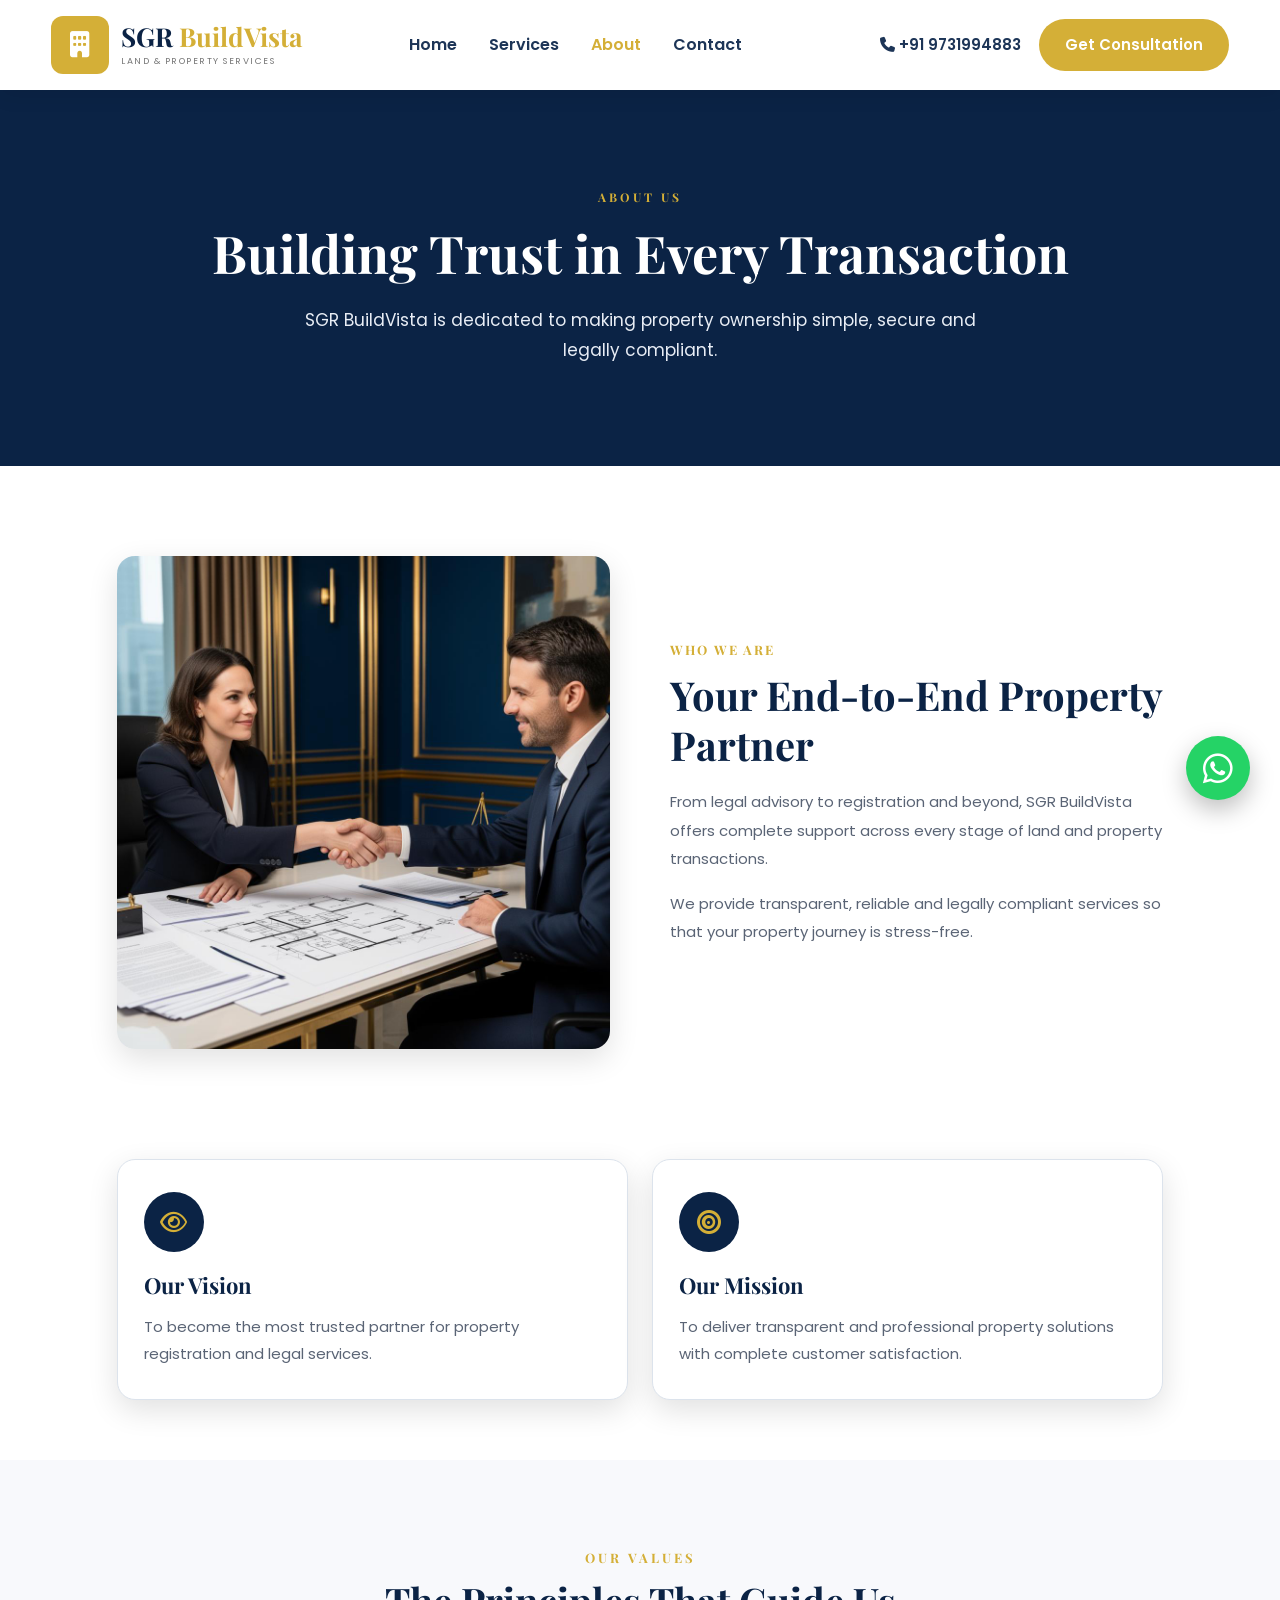
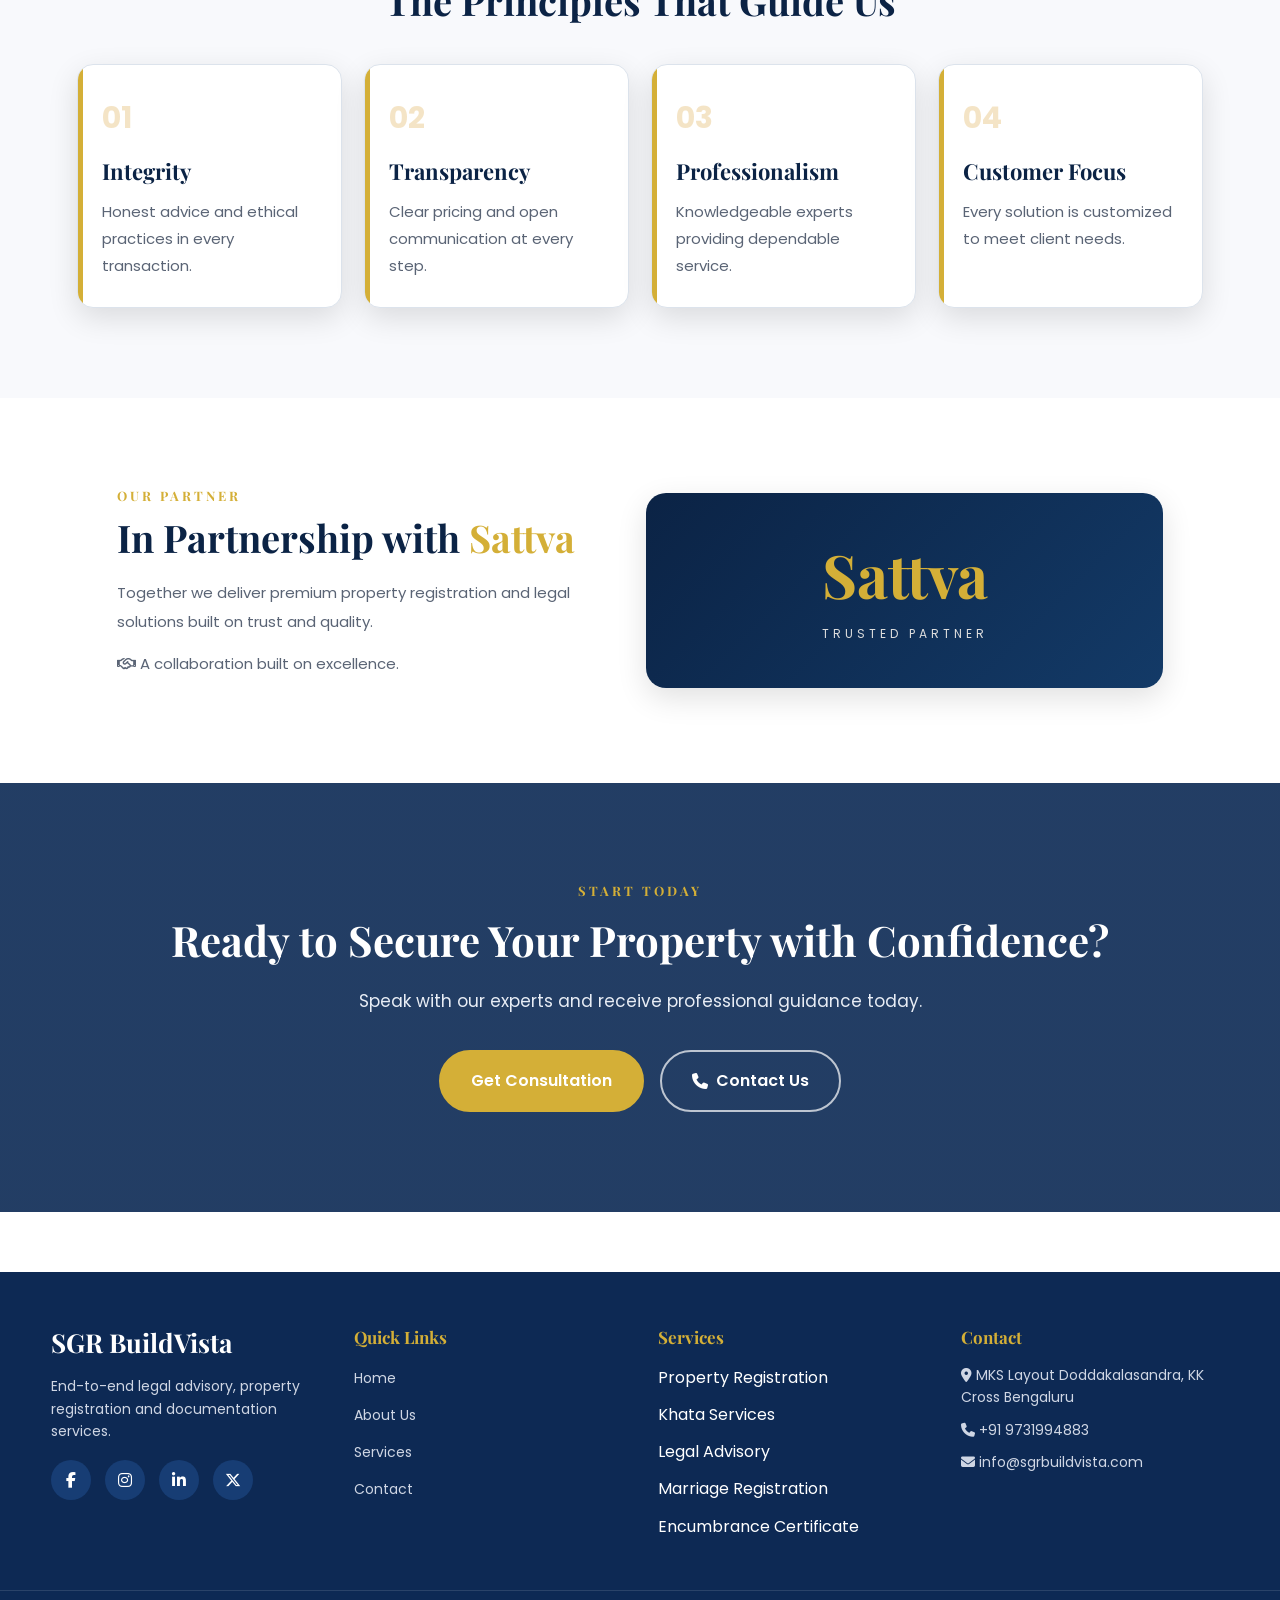
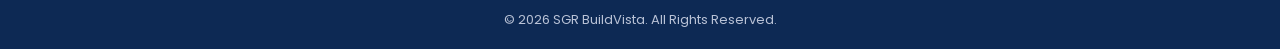
<file: about.html>
<!DOCTYPE html>
<html lang="en">
<head>

<meta charset="UTF-8">
<meta name="viewport" content="width=device-width, initial-scale=1.0">

<title>About | SGR BuildVista</title>

<link rel="stylesheet" href="common.css">
<link rel="stylesheet" href="about-page.css">

<link rel="preconnect" href="https://fonts.googleapis.com">
<link rel="preconnect" href="https://fonts.gstatic.com" crossorigin>

<link rel="stylesheet" href="https://cdnjs.cloudflare.com/ajax/libs/font-awesome/6.5.2/css/all.min.css">

</head>
<body>

<!-- ================= NAVBAR ================= -->
<header>
<nav class="navbar">

    <div class="logo">
        <div class="logo-box"><i class="fa-solid fa-building"></i></div>
        <div>
            <h2>SGR <span>BuildVista</span></h2>
            <p>LAND &amp; PROPERTY SERVICES</p>
        </div>
    </div>

    <ul class="nav-links">
        <li><a href="index.html">Home</a></li>
        <li><a href="index.html#services">Services</a></li>
        <li><a class="active" href="about.html">About</a></li>
        <li><a href="contact.html">Contact</a></li>
        <li class="mobile-phone"><i class="fa-solid fa-phone"></i> +91 9731994883</li>
        <li><a class="mobile-consult" href="contact.html">Get Consultation</a></li>
    </ul>

    <div class="right-nav">
        <p><i class="fa-solid fa-phone"></i> +91 9731994883</p>
        <a href="contact.html" class="consult-btn">Get Consultation</a>
    </div>

    <button class="menu" aria-label="Toggle menu"><i class="fa-solid fa-bars"></i></button>

</nav>
</header>

<!-- ================= HERO ================= -->
<section class="about-hero">
    <h5>ABOUT US</h5>
    <h1>Building Trust in Every Transaction</h1>
    <p>SGR BuildVista is dedicated to making property ownership simple, secure and legally compliant.</p>
</section>

<!-- ================= ABOUT COMPANY ================= -->
<section class="company">

    <div class="company-image">
        <img src="aboutphoto.jpg" alt="About SGR BuildVista">
    </div>

    <div class="company-text">
        <h5>WHO WE ARE</h5>
        <h2>Your End-to-End Property Partner</h2>
        <p>From legal advisory to registration and beyond, SGR BuildVista offers complete support across every stage of land and property transactions.</p>
        <p>We provide transparent, reliable and legally compliant services so that your property journey is stress-free.</p>
    </div>

</section>

<!-- ================= VISION ================= -->
<section class="vision">

    <div class="vision-card">
        <i class="fa-regular fa-eye"></i>
        <h3>Our Vision</h3>
        <p>To become the most trusted partner for property registration and legal services.</p>
    </div>

    <div class="mission-card">
        <i class="fa-solid fa-bullseye"></i>
        <h3>Our Mission</h3>
        <p>To deliver transparent and professional property solutions with complete customer satisfaction.</p>
    </div>

</section>

<!-- ================= VALUES ================= -->
<section class="values">

    <h5>OUR VALUES</h5>
    <h2>The Principles That Guide Us</h2>

    <div class="value-grid">

        <div class="value-card">
            <span>01</span>
            <h3>Integrity</h3>
            <p>Honest advice and ethical practices in every transaction.</p>
        </div>

        <div class="value-card">
            <span>02</span>
            <h3>Transparency</h3>
            <p>Clear pricing and open communication at every step.</p>
        </div>

        <div class="value-card">
            <span>03</span>
            <h3>Professionalism</h3>
            <p>Knowledgeable experts providing dependable service.</p>
        </div>

        <div class="value-card">
            <span>04</span>
            <h3>Customer Focus</h3>
            <p>Every solution is customized to meet client needs.</p>
        </div>

    </div>
</section>

<!-- ================= PARTNER ================= -->
<section class="partner">

    <div class="partner-left">
        <h5>OUR PARTNER</h5>
        <h2>In Partnership with <span>Sattva</span></h2>
        <p>Together we deliver premium property registration and legal solutions built on trust and quality.</p>
        <p><i class="fa-regular fa-handshake"></i> A collaboration built on excellence.</p>
    </div>

    <div class="partner-right">
        <h1>Sattva</h1>
        <p>TRUSTED PARTNER</p>
    </div>

</section>

<!-- ================= CTA ================= -->
<section class="cta">
    <h5>START TODAY</h5>
    <h2>Ready to Secure Your Property with Confidence?</h2>
    <p>Speak with our experts and receive professional guidance today.</p>
    <div class="buttons">
        <a href="contact.html" class="gold-btn">Get Consultation</a>
        <a href="contact.html" class="outline-btn"><i class="fa-solid fa-phone"></i> Contact Us</a>
    </div>
</section>

<!-- ================= FOOTER ================= -->
<footer class="footer">
<div class="footer-container">

    <div class="footer-box">
        <h2>SGR BuildVista</h2>
        <p>End-to-end legal advisory, property registration and documentation services.</p>
        <div class="social">
            <a href="#"><i class="fab fa-facebook-f"></i></a>
            <a href="#"><i class="fab fa-instagram"></i></a>
            <a href="#"><i class="fab fa-linkedin-in"></i></a>
            <a href="#"><i class="fab fa-x-twitter"></i></a>
        </div>
    </div>

    <div class="footer-box">
        <h3>Quick Links</h3>
        <ul>
            <li><a href="index.html">Home</a></li>
            <li><a href="about.html">About Us</a></li>
            <li><a href="index.html#services">Services</a></li>
            <li><a href="contact.html">Contact</a></li>
        </ul>
    </div>

    <div class="footer-box">
        <h3>Services</h3>
        <ul>
            <li>Property Registration</li>
            <li>Khata Services</li>
            <li>Legal Advisory</li>
            <li>Marriage Registration</li>
            <li>Encumbrance Certificate</li>
        </ul>
    </div>

    <div class="footer-box">
        <h3>Contact</h3>
        <p><i class="fa-solid fa-location-dot"></i> MKS Layout Doddakalasandra, KK Cross Bengaluru</p>
        <p><i class="fa-solid fa-phone"></i> +91 9731994883</p>
        <p><i class="fa-solid fa-envelope"></i> info@sgrbuildvista.com</p>
    </div>

</div>
<div class="copyright">© 2026 SGR BuildVista. All Rights Reserved.</div>
</footer>

<a href="https://wa.me/919731994883?text=Hello%20SGR%20BuildVista,%20I%20would%20like%20to%20know%20more%20about%20your%20services."
   class="whatsapp-float" target="_blank" aria-label="Chat on WhatsApp">
    <i class="fa-brands fa-whatsapp"></i>
</a>

<script src="main.js"></script>

</body>
</html>
</file>
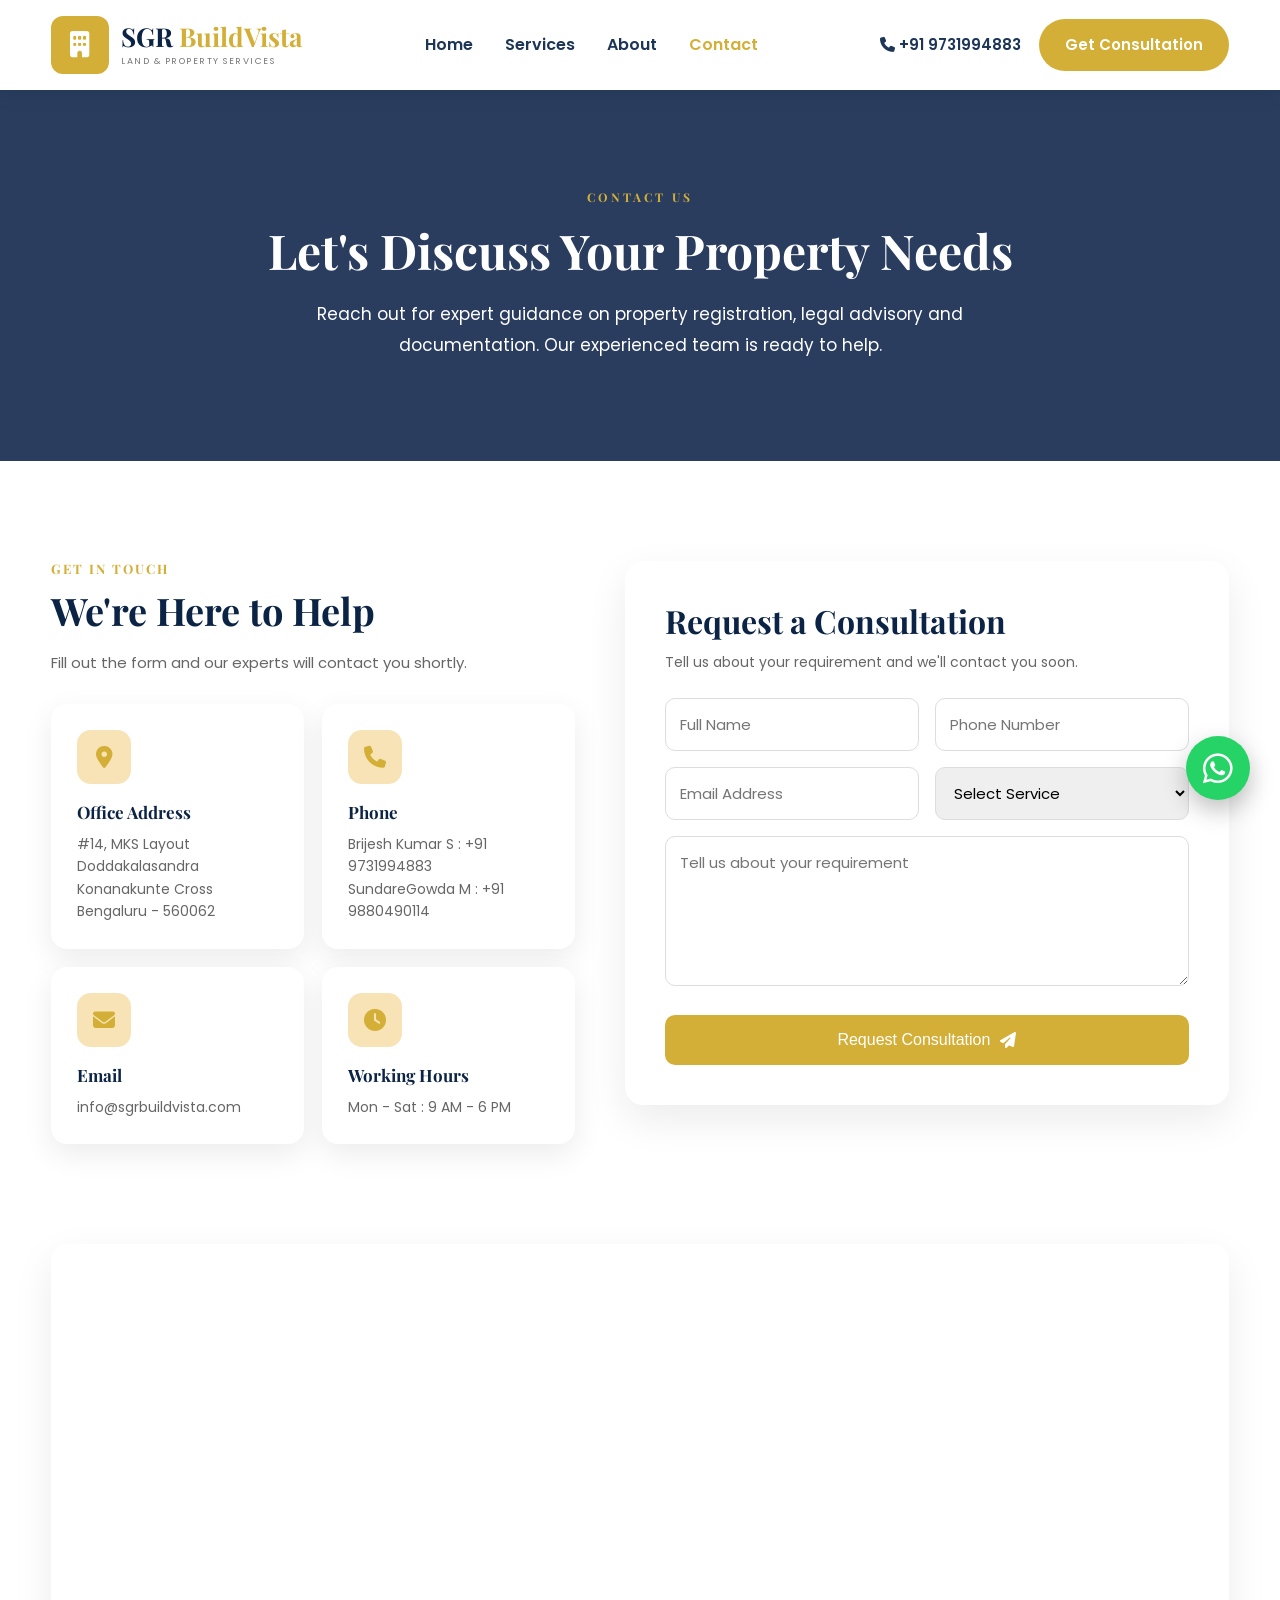
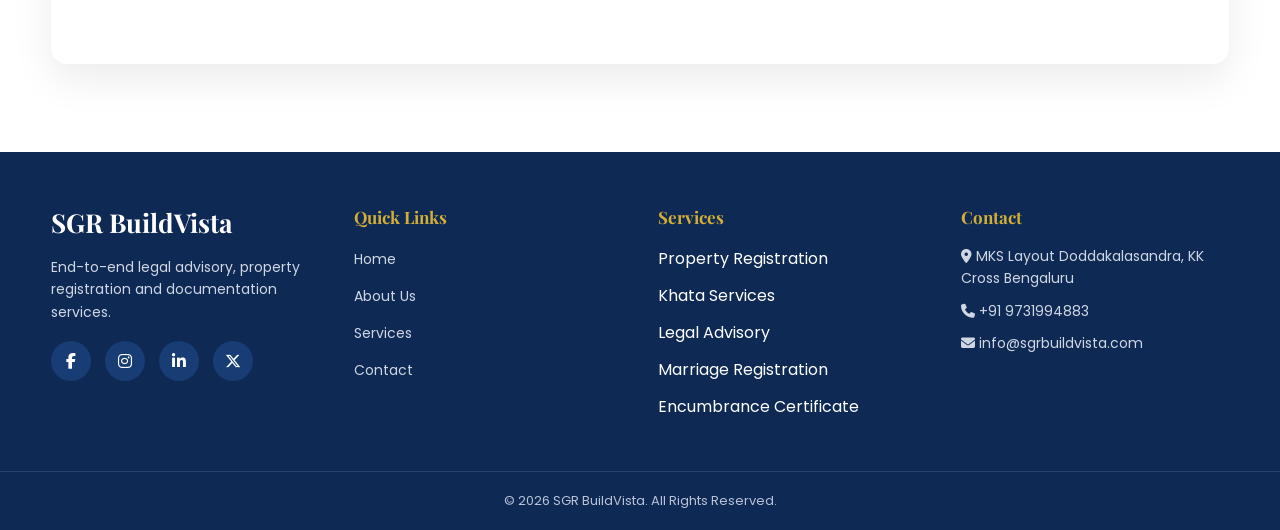
<file: contact.html>
<!DOCTYPE html>
<html lang="en">
<head>

<meta charset="UTF-8">
<meta name="viewport" content="width=device-width, initial-scale=1.0">

<title>Contact Us | SGR BuildVista</title>

<link rel="stylesheet" href="common.css">
<link rel="stylesheet" href="contact-page.css">

<link rel="preconnect" href="https://fonts.googleapis.com">
<link rel="preconnect" href="https://fonts.gstatic.com" crossorigin>

<link rel="stylesheet" href="https://cdnjs.cloudflare.com/ajax/libs/font-awesome/6.5.2/css/all.min.css">

</head>
<body>

<!-- ================= NAVBAR ================= -->
<header>
<nav class="navbar">

    <div class="logo">
        <div class="logo-box"><i class="fa-solid fa-building"></i></div>
        <div>
            <h2>SGR <span>BuildVista</span></h2>
            <p>LAND &amp; PROPERTY SERVICES</p>
        </div>
    </div>

    <ul class="nav-links">
        <li><a href="index.html">Home</a></li>
        <li><a href="index.html#services">Services</a></li>
        <li><a href="about.html">About</a></li>
        <li><a class="active" href="contact.html">Contact</a></li>
        <li class="mobile-phone"><i class="fa-solid fa-phone"></i> +91 9731994883</li>
    </ul>

    <div class="right-nav">
        <p><i class="fa-solid fa-phone"></i> +91 9731994883</p>
        <a href="#contact" class="consult-btn">Get Consultation</a>
    </div>

    <button class="menu" aria-label="Toggle menu"><i class="fa-solid fa-bars"></i></button>

</nav>
</header>

<!-- ================= HERO ================= -->
<section class="contact-hero">
    <div class="hero-content">
        <h5>CONTACT US</h5>
        <h1>Let's Discuss Your Property Needs</h1>
        <p>Reach out for expert guidance on property registration, legal advisory and documentation. Our experienced team is ready to help.</p>
    </div>
</section>

<!-- ================= CONTACT ================= -->
<section class="contact-section" id="contact">

    <div class="contact-left">
        <h5>GET IN TOUCH</h5>
        <h2>We're Here to Help</h2>
        <p>Fill out the form and our experts will contact you shortly.</p>

        <div class="contact-grid">

            <div class="info-card">
                <div class="icon"><i class="fa-solid fa-location-dot"></i></div>
                <h3>Office Address</h3>
                <p>#14, MKS Layout Doddakalasandra<br>Konanakunte Cross Bengaluru - 560062</p>
            </div>

            <div class="info-card">
                <div class="icon"><i class="fa-solid fa-phone"></i></div>
                <h3>Phone</h3>
                <p>Brijesh Kumar S : +91 9731994883<br>SundareGowda M : +91 9880490114</p>
            </div>

            <div class="info-card">
                <div class="icon"><i class="fa-solid fa-envelope"></i></div>
                <h3>Email</h3>
                <p>info@sgrbuildvista.com</p>
            </div>

            <div class="info-card">
                <div class="icon"><i class="fa-solid fa-clock"></i></div>
                <h3>Working Hours</h3>
                <p>Mon - Sat : 9 AM - 6 PM</p>
            </div>

        </div>
    </div>

    <div class="contact-right">
        <h2>Request a Consultation</h2>
        <p>Tell us about your requirement and we'll contact you soon.</p>

        <form action="https://formsubmit.co/brijeshkumar.s@sgrbuildvista.com" method="POST">

            <div class="row">
                <input type="text" name="name" placeholder="Full Name" required>
                <input type="tel" name="phone" placeholder="Phone Number" pattern="[0-9]{10}" maxlength="10" required>
            </div>

            <div class="row">
                <input type="email" name="email" placeholder="Email Address" required>
                <select name="service" required>
                    <option value="">Select Service</option>
                    <option>Property Registration</option>
                    <option>Khata Services</option>
                    <option>Legal Advisory</option>
                    <option>Marriage Registration</option>
                    <option>Encumbrance Certificate</option>
                </select>
            </div>

            <textarea name="message" placeholder="Tell us about your requirement" required></textarea>

            <input type="hidden" name="_captcha" value="false">
            <input type="hidden" name="_subject" value="New Consultation Request - SGR BuildVista">
            <input type="hidden" name="_template" value="table">
           <input type="hidden" name="_next" value="https://suhasiwork.github.io/SGR-Buildvista/">

            <button type="submit">Request Consultation <i class="fa-solid fa-paper-plane"></i></button>

        </form>
    </div>

</section>

<!-- ================= MAP ================= -->
<section class="map-section">
    <iframe
        src="https://www.google.com/maps?q=No+14,+1st+Main+Road,+MKS+Layout,+Doddakallasandra,+Konanakunte,+Bengaluru,+Karnataka+560062&output=embed"
        allowfullscreen="" loading="lazy" title="SGR BuildVista Office Location">
    </iframe>
</section>

<!-- ================= FOOTER ================= -->
<footer class="footer">
<div class="footer-container">

    <div class="footer-box">
        <h2>SGR BuildVista</h2>
        <p>End-to-end legal advisory, property registration and documentation services.</p>
        <div class="social">
            <a href="#"><i class="fab fa-facebook-f"></i></a>
            <a href="#"><i class="fab fa-instagram"></i></a>
            <a href="#"><i class="fab fa-linkedin-in"></i></a>
            <a href="#"><i class="fab fa-x-twitter"></i></a>
        </div>
    </div>

    <div class="footer-box">
        <h3>Quick Links</h3>
        <ul>
            <li><a href="index.html">Home</a></li>
            <li><a href="about.html">About Us</a></li>
            <li><a href="index.html#services">Services</a></li>
            <li><a href="contact.html">Contact</a></li>
        </ul>
    </div>

    <div class="footer-box">
        <h3>Services</h3>
        <ul>
            <li>Property Registration</li>
            <li>Khata Services</li>
            <li>Legal Advisory</li>
            <li>Marriage Registration</li>
            <li>Encumbrance Certificate</li>
        </ul>
    </div>

    <div class="footer-box">
        <h3>Contact</h3>
        <p><i class="fa-solid fa-location-dot"></i> MKS Layout Doddakalasandra, KK Cross Bengaluru</p>
        <p><i class="fa-solid fa-phone"></i> +91 9731994883</p>
        <p><i class="fa-solid fa-envelope"></i> info@sgrbuildvista.com</p>
    </div>

</div>
<div class="copyright">© 2026 SGR BuildVista. All Rights Reserved.</div>
</footer>

<a href="https://wa.me/919731994883?text=Hello%20SGR%20BuildVista,%20I%20would%20like%20to%20know%20more%20about%20your%20services."
   class="whatsapp-float" target="_blank" aria-label="Chat on WhatsApp">
    <i class="fa-brands fa-whatsapp"></i>
</a>

<script src="main.js"></script>
<script src="contact-form.js"></script>

</body>
</html>
</file>
<file: common.css>
/*=========================================
  GOOGLE FONTS
=========================================*/
@import url('https://fonts.googleapis.com/css2?family=Poppins:wght@300;400;500;600;700;800&family=Playfair+Display:wght@600;700;800&display=swap');

/*=========================================
  ROOT VARIABLES
=========================================*/
:root{
    --primary:#0B2345;
    --secondary:#133A67;
    --gold:#D4AF37;
    --white:#ffffff;
    --light:#f5f7fa;
    --gray:#7d7d7d;
    --dark:#111111;
    --shadow:0 10px 30px rgba(0,0,0,.12);
    --header-h:78px;
}

/*=========================================
  RESET
=========================================*/
*{
    margin:0;
    padding:0;
    box-sizing:border-box;
}

html{
    scroll-behavior:smooth;
}

body{
    font-family:'Poppins',sans-serif;
    background:#fff;
    color:#333;
    overflow-x:hidden;
    line-height:1.7;
}

a{
    text-decoration:none;
    color:inherit;
}

ul{
    list-style:none;
}

img{
    max-width:100%;
    display:block;
}

h1,h2,h3,h4,h5{
    font-family:'Playfair Display',serif;
    line-height:1.25;
}

/* prevents any single element from forcing horizontal scroll */
.container{
    width:92%;
    max-width:1200px;
    margin:0 auto;
}

/*=========================================
  NAVBAR (shared, identical on every page)
=========================================*/
header{
    position:fixed;
    top:0;
    left:0;
    width:100%;
    height:var(--header-h);
    background:#fff;
    box-shadow:0 5px 20px rgba(0,0,0,.08);
    z-index:1000;
}

.navbar{
    width:92%;
    max-width:1300px;
    height:100%;
    margin:0 auto;
    display:flex;
    align-items:center;
    justify-content:space-between;
}

.logo{
    display:flex;
    align-items:center;
    gap:12px;
}

.logo-box{
    width:48px;
    height:48px;
    flex-shrink:0;
    background:var(--gold);
    border-radius:10px;
    display:flex;
    align-items:center;
    justify-content:center;
}

.logo-box i{
    color:#fff;
    font-size:22px;
}

.logo h2{
    font-size:20px;
    color:var(--primary);
    font-weight:700;
    white-space:nowrap;
}

.logo span{
    color:var(--gold);
}

.logo p{
    font-size:9px;
    letter-spacing:1.5px;
    color:#777;
    display:none;
}

/* Desktop nav links — hidden on mobile by default */
.nav-links{
    display:none;
}

.nav-links a{
    font-weight:600;
    color:#1d3557;
    transition:.25s;
}

.nav-links a:hover,
.nav-links a.active{
    color:var(--gold);
}

.right-nav{
    display:none;
    align-items:center;
    gap:18px;
}

.right-nav p{
    color:#1d3557;
    font-weight:600;
    font-size:14px;
    white-space:nowrap;
}

.consult-btn{
    background:var(--gold);
    color:#fff;
    padding:11px 22px;
    border-radius:40px;
    font-weight:600;
    font-size:14px;
    white-space:nowrap;
    transition:.25s;
}

.consult-btn:hover{
    background:var(--primary);
}

/* Hamburger — visible on mobile by default */
.menu{
    display:flex;
    align-items:center;
    justify-content:center;
    font-size:26px;
    color:var(--primary);
    cursor:pointer;
    background:none;
    border:none;
    padding:8px;
}

/* Mobile dropdown menu */
.nav-links.show{
    display:flex;
    flex-direction:column;
    align-items:stretch;
    position:fixed;
    top:var(--header-h);
    left:0;
    width:100%;
    background:#fff;
    padding:10px 0 20px;
    gap:2px;
    box-shadow:0 15px 30px rgba(0,0,0,.15);
    max-height:calc(100vh - var(--header-h));
    overflow-y:auto;
    animation:slideDown .3s ease;
}

.nav-links.show a{
    display:block;
    padding:14px 24px;
    font-size:16px;
    border-bottom:none;
}
.nav-links.show .mobile-consult,
.nav-links.show .mobile-phone{
    display: none;
}

@keyframes slideDown{
    from{ opacity:0; transform:translateY(-12px); }
    to{ opacity:1; transform:translateY(0); }
}

/* Desktop breakpoint: switch from hamburger to full nav */
@media(min-width:900px){

    :root{
        --header-h:90px;
    }

    .logo-box{
        width:58px;
        height:58px;
        border-radius:12px;
    }

    .logo-box i{
        font-size:26px;
    }

    .logo h2{
        font-size:26px;
    }

    .logo p{
        display:block;
    }

    .nav-links{
        display:flex;
        gap:32px;
        position:static;
        box-shadow:none;
        padding:0;
        background:none;
        max-height:none;
        overflow:visible;
        animation:none;
        width:auto;
    }

    .nav-links a{
        padding:0;
        border-bottom:none;
        font-size:16px;
    }

    .nav-links .mobile-consult,
    .nav-links .mobile-phone{
        display:none;
    }

    .right-nav{
        display:flex;
    }

    .right-nav p{
        font-size:15px;
    }

    .consult-btn{
        padding:13px 26px;
        font-size:15px;
    }

    .menu{
        display:none;
    }
}

/*=========================================
  BUTTONS (shared)
=========================================*/
.buttons{
    display:flex;
    flex-wrap:wrap;
    gap:16px;
}

.gold-btn{
    display:inline-flex;
    align-items:center;
    gap:8px;
    background:var(--gold);
    color:#fff;
    padding:15px 30px;
    border-radius:50px;
    font-weight:600;
    transition:.3s;
    border:2px solid var(--gold);
}

.gold-btn:hover{
    background:transparent;
    color:var(--gold);
}

.outline-btn{
    display:inline-flex;
    align-items:center;
    gap:8px;
    border:2px solid rgba(255,255,255,.7);
    color:#fff;
    padding:13px 30px;
    border-radius:50px;
    transition:.3s;
    font-weight:600;
}

.outline-btn:hover{
    background:#fff;
    color:var(--primary);
}

/*=========================================
  FOOTER (shared)
=========================================*/
.footer{
    background:#0d2954;
    color:#fff;
    margin-top:60px;
}

.footer-container{
    width:92%;
    max-width:1300px;
    margin:0 auto;
    display:grid;
    grid-template-columns:1fr;
    gap:35px;
    padding:55px 0 40px;
    text-align:center;
}

.footer-box h2{
    font-size:26px;
    margin-bottom:16px;
}

.footer-box h3{
    color:var(--gold);
    margin-bottom:16px;
    font-size:17px;
}

.footer-box p{
    color:#cfd6e4;
    margin-bottom:10px;
    font-size:14px;
    line-height:1.6;
}

.footer-box ul li{
    margin:10px 0;
}

.footer-box ul li a{
    color:#cfd6e4;
    font-size:14px;
    transition:.25s;
}

.footer-box ul li a:hover{
    color:var(--gold);
}

.social{
    display:flex;
    justify-content:center;
    gap:14px;
    margin-top:18px;
}

.social a{
    width:40px;
    height:40px;
    border-radius:50%;
    background:#173d74;
    color:#fff;
    display:flex;
    align-items:center;
    justify-content:center;
    transition:.25s;
}

.social a:hover{
    background:var(--gold);
}

.copyright{
    border-top:1px solid rgba(255,255,255,.12);
    text-align:center;
    padding:18px 20px;
    color:#b9c2d6;
    font-size:13px;
}

@media(min-width:700px){
    .footer-container{
        grid-template-columns:repeat(2,1fr);
        text-align:left;
    }
    .social{
        justify-content:flex-start;
    }
}

@media(min-width:1000px){
    .footer-container{
        grid-template-columns:repeat(4,1fr);
    }
}

/*=========================================
  FLOATING BUTTONS
=========================================*/
.whatsapp-float{
    position:fixed;
    bottom:22px;
    right:18px;
    width:54px;
    height:54px;
    background:#25D366;
    color:#fff;
    border-radius:50%;
    display:flex;
    align-items:center;
    justify-content:center;
    font-size:28px;
    box-shadow:0 10px 25px rgba(0,0,0,.25);
    z-index:900;
    transition:.3s;
}

.whatsapp-float:hover{
    transform:scale(1.1);
    background:#1ebe5d;
}

.scroll-top{
    position:fixed;
    right:18px;
    bottom:84px;
    width:46px;
    height:46px;
    border-radius:50%;
    background:var(--gold);
    color:#fff;
    display:flex;
    align-items:center;
    justify-content:center;
    font-size:18px;
    cursor:pointer;
    box-shadow:0 10px 25px rgba(0,0,0,.2);
    opacity:0;
    visibility:hidden;
    transition:.3s;
    z-index:900;
}

.scroll-top.show{
    opacity:1;
    visibility:visible;
}

.scroll-top:hover{
    background:var(--primary);
}

@media(min-width:900px){
    .whatsapp-float{
        width:64px;
        height:64px;
        font-size:34px;
        bottom:100px;
        right:30px;
    }
    .scroll-top{
        width:55px;
        height:55px;
        font-size:22px;
        bottom:30px;
        right:30px;
    }
}

/*=========================================
  SCROLLBAR
=========================================*/
::-webkit-scrollbar{
    width:9px;
}
::-webkit-scrollbar-track{
    background:#f1f1f1;
}
::-webkit-scrollbar-thumb{
    background:var(--gold);
    border-radius:20px;
}
::-webkit-scrollbar-thumb:hover{
    background:var(--primary);
}

/*=========================================
  SHARED ANIMATION
=========================================*/
@keyframes fadeUp{
    from{ opacity:0; transform:translateY(40px); }
    to{ opacity:1; transform:translateY(0); }
}
</file>
<file: about-page.css>
/*=========================================
  ABOUT HERO
=========================================*/
.about-hero{
    margin-top:var(--header-h);
    background:var(--primary);
    color:#fff;
    text-align:center;
    padding:60px 20px;
}

.about-hero h5{
    color:var(--gold);
    letter-spacing:3px;
    font-size:12px;
    margin-bottom:14px;
}

.about-hero h1{
    font-size:30px;
    margin-bottom:18px;
    line-height:1.3;
}

.about-hero p{
    max-width:680px;
    margin:0 auto;
    line-height:1.8;
    color:#E8EDF5;
    font-size:15px;
}

@media(min-width:900px){
    .about-hero{
        padding:100px 20px;
    }
    .about-hero h1{
        font-size:52px;
    }
    .about-hero p{
        font-size:17px;
    }
}

/*=========================================
  COMPANY SECTION
=========================================*/
.company{
    max-width:1200px;
    margin:0 auto;
    padding:60px 6%;
    display:flex;
    flex-direction:column;
    gap:32px;
}

.company-image img{
    border-radius:18px;
    box-shadow:var(--shadow);
}

.company-text h5{
    color:var(--gold);
    letter-spacing:2px;
    margin-bottom:12px;
    font-size:13px;
}

.company-text h2{
    font-size:26px;
    color:var(--primary);
    margin-bottom:18px;
    line-height:1.25;
}

.company-text p{
    color:#5A6475;
    line-height:1.9;
    margin-bottom:16px;
    font-size:15px;
}

@media(min-width:900px){
    .company{
        flex-direction:row;
        align-items:center;
        gap:60px;
        padding:90px 6%;
    }
    .company-image,
    .company-text{
        flex:1;
    }
    .company-text h2{
        font-size:40px;
    }
}

/*=========================================
  VISION & MISSION
=========================================*/
.vision{
    max-width:1200px;
    margin:0 auto;
    padding:20px 6% 60px;
    display:grid;
    grid-template-columns:1fr;
    gap:24px;
}

.vision-card,
.mission-card{
    background:#fff;
    padding:32px 26px;
    border-radius:18px;
    border:1px solid #DCE3EC;
    box-shadow:var(--shadow);
}

.vision-card i,
.mission-card i{
    width:60px;
    height:60px;
    background:var(--primary);
    color:var(--gold);
    border-radius:50%;
    display:flex;
    align-items:center;
    justify-content:center;
    font-size:24px;
    margin-bottom:20px;
}

.vision-card h3,
.mission-card h3{
    color:var(--primary);
    font-size:22px;
    margin-bottom:14px;
}

.vision-card p,
.mission-card p{
    color:#5A6475;
    line-height:1.8;
    font-size:15px;
}

@media(min-width:700px){
    .vision{
        grid-template-columns:repeat(2,1fr);
    }
}

/*=========================================
  VALUES
=========================================*/
.values{
    background:#F8F9FC;
    padding:60px 6%;
    text-align:center;
}

.values h5{
    color:var(--gold);
    letter-spacing:3px;
    margin-bottom:10px;
    font-size:13px;
}

.values h2{
    font-size:26px;
    color:var(--primary);
    margin-bottom:40px;
}

.value-grid{
    max-width:1200px;
    margin:0 auto;
    display:grid;
    grid-template-columns:1fr;
    gap:22px;
}

.value-card{
    background:#fff;
    padding:28px 24px;
    border-radius:16px;
    box-shadow:var(--shadow);
    border:1px solid #DCE3EC;
    text-align:left;
    position:relative;
    overflow:hidden;
}

.value-card::before{
    content:"";
    position:absolute;
    top:0;
    left:0;
    width:100%;
    height:5px;
    background:var(--gold);
}

.value-card span{
    display:inline-block;
    font-size:30px;
    font-weight:700;
    color:rgba(217,164,65,.3);
    margin-bottom:14px;
}

.value-card h3{
    color:var(--primary);
    margin-bottom:12px;
    font-size:22px;
}

.value-card p{
    color:#5A6475;
    line-height:1.8;
    font-size:15px;
}

@media(min-width:700px){
    .value-grid{
        grid-template-columns:repeat(2,1fr);
    }
}

@media(min-width:900px){
    .values{
        padding:90px 6%;
    }
    .values h2{
        font-size:38px;
    }
    .value-grid{
        grid-template-columns:repeat(4,1fr);
    }
    .value-card::before{
        width:5px;
        height:100%;
    }
}

/*=========================================
  PARTNER (about version — two column feature)
=========================================*/
.partner{
    max-width:1200px;
    margin:0 auto;
    padding:60px 6%;
    display:flex;
    flex-direction:column;
    gap:32px;
}

.partner-left h5{
    color:var(--gold);
    letter-spacing:3px;
    margin-bottom:10px;
    font-size:13px;
}

.partner-left h2{
    font-size:26px;
    color:var(--primary);
    margin-bottom:18px;
}

.partner-left span{
    color:var(--gold);
}

.partner-left p{
    color:#5A6475;
    line-height:1.9;
    margin-bottom:14px;
    font-size:15px;
}

.partner-right{
    background:linear-gradient(135deg,var(--primary),var(--secondary));
    color:#fff;
    padding:44px 24px;
    border-radius:20px;
    text-align:center;
    box-shadow:var(--shadow);
}

.partner-right h1{
    font-size:44px;
    color:var(--gold);
    margin-bottom:12px;
}

.partner-right p{
    letter-spacing:4px;
    font-size:12px;
    color:#ddd;
}

@media(min-width:900px){
    .partner{
        flex-direction:row;
        align-items:center;
        gap:60px;
        padding:90px 6%;
    }
    .partner-left,
    .partner-right{
        flex:1;
    }
    .partner-left h2{
        font-size:38px;
    }
    .partner-right h1{
        font-size:60px;
    }
}

/*=========================================
  CTA
=========================================*/
.cta{
    background:linear-gradient(rgba(16,45,87,.92),rgba(16,45,87,.92)),
    url("https://images.unsplash.com/photo-1486406146926-c627a92ad1ab?w=1600") center/cover;
    padding:70px 20px;
    text-align:center;
    color:#fff;
}

.cta h5{
    color:var(--gold);
    letter-spacing:3px;
    margin-bottom:14px;
    font-size:13px;
}

.cta h2{
    font-size:26px;
    line-height:1.3;
    margin-bottom:18px;
}

.cta p{
    max-width:650px;
    margin:0 auto 34px;
    color:#e8edf5;
    line-height:1.8;
    font-size:15px;
}

.cta .buttons{
    justify-content:center;
}

.cta .gold-btn,
.cta .outline-btn{
    width:100%;
    justify-content:center;
}

@media(min-width:600px){
    .cta .buttons{
        flex-wrap:nowrap;
    }
    .cta .gold-btn,
    .cta .outline-btn{
        width:auto;
    }
}

@media(min-width:900px){
    .cta{
        padding:100px 20px;
    }
    .cta h2{
        font-size:42px;
    }
    .cta p{
        font-size:17px;
    }
}
</file>
<file: contact-page.css>
/*=========================================
  CONTACT HERO
=========================================*/
.contact-hero{
    margin-top:var(--header-h);
    background:
    linear-gradient(rgba(12,34,73,.88),rgba(12,34,73,.88)),
    url("https://images.unsplash.com/photo-1560518883-ce09059eeffa?w=1600") center/cover;
    padding:60px 20px;
    text-align:center;
    color:#fff;
}

.hero-content h5{
    color:var(--gold);
    letter-spacing:3px;
    margin-bottom:14px;
    font-size:12px;
}

.hero-content h1{
    font-size:30px;
    margin-bottom:18px;
    line-height:1.3;
}

.hero-content p{
    font-size:15px;
    line-height:1.8;
    max-width:680px;
    margin:0 auto;
}

@media(min-width:900px){
    .contact-hero{
        padding:100px 20px;
    }
    .hero-content h1{
        font-size:48px;
    }
    .hero-content p{
        font-size:17px;
    }
}

/*=========================================
  CONTACT SECTION
=========================================*/
.contact-section{
    width:92%;
    max-width:1300px;
    margin:60px auto;
    display:flex;
    flex-direction:column;
    gap:40px;
}

.contact-left h5{
    color:var(--gold);
    letter-spacing:2px;
    margin-bottom:10px;
    font-size:13px;
}

.contact-left h2{
    font-size:26px;
    color:var(--primary);
    margin-bottom:16px;
}

.contact-left > p{
    color:#666;
    margin-bottom:28px;
    font-size:15px;
}

.contact-grid{
    display:grid;
    grid-template-columns:1fr;
    gap:18px;
}

.info-card{
    background:#fff;
    padding:26px;
    border-radius:16px;
    transition:.3s;
    box-shadow:0 10px 30px rgba(0,0,0,.08);
}

.info-card:hover{
    transform:translateY(-6px);
    box-shadow:0 18px 40px rgba(0,0,0,.14);
}

.info-card .icon{
    width:54px;
    height:54px;
    background:#f7e3b5;
    color:var(--gold);
    border-radius:14px;
    display:flex;
    align-items:center;
    justify-content:center;
    font-size:22px;
    margin-bottom:18px;
}

.info-card h3{
    color:var(--primary);
    margin-bottom:10px;
    font-size:17px;
}

.info-card p{
    color:#666;
    font-size:14px;
    line-height:1.6;
}

@media(min-width:560px){
    .contact-grid{
        grid-template-columns:repeat(2,1fr);
    }
}

/* Right — form */
.contact-right{
    background:#fff;
    padding:28px 22px;
    border-radius:18px;
    box-shadow:0 15px 40px rgba(0,0,0,.08);
}

.contact-right h2{
    font-size:24px;
    color:var(--primary);
    margin-bottom:10px;
}

.contact-right p{
    color:#666;
    margin-bottom:24px;
    font-size:14px;
}

.contact-right .row{
    display:flex;
    flex-direction:column;
    gap:16px;
    margin-bottom:16px;
}

.contact-right input,
.contact-right select,
.contact-right textarea{
    width:100%;
    padding:14px;
    border:1px solid #ddd;
    border-radius:10px;
    font-size:15px;
    outline:none;
    transition:.25s;
    font-family:'Poppins',sans-serif;
}

.contact-right textarea{
    height:150px;
    resize:vertical;
    margin-bottom:20px;
}

.contact-right input:focus,
.contact-right select:focus,
.contact-right textarea:focus{
    border-color:var(--gold);
    box-shadow:0 0 10px rgba(217,175,55,.25);
}

.contact-right button{
    width:100%;
    background:var(--gold);
    color:#fff;
    padding:16px;
    border:none;
    border-radius:10px;
    font-size:16px;
    cursor:pointer;
    transition:.3s;
    display:flex;
    align-items:center;
    justify-content:center;
    gap:10px;
}

.contact-right button:hover{
    background:var(--primary);
}

@media(min-width:640px){
    .contact-right .row{
        flex-direction:row;
    }
}

@media(min-width:1000px){
    .contact-section{
        flex-direction:row;
        align-items:start;
        gap:50px;
        margin:100px auto;
    }
    .contact-left,
    .contact-right{
        flex:1;
    }
    .contact-left h2{
        font-size:38px;
    }
    .contact-right{
        padding:40px;
    }
    .contact-right h2{
        font-size:32px;
    }
}

/*=========================================
  MAP
=========================================*/
.map-section{
    width:92%;
    max-width:1300px;
    margin:0 auto 60px;
}

.map-section iframe{
    width:100%;
    height:280px;
    border:none;
    border-radius:16px;
    box-shadow:0 15px 40px rgba(0,0,0,.08);
}

@media(min-width:900px){
    .map-section iframe{
        height:420px;
    }
    .map-section{
        margin:0 auto 80px;
    }
}
</file>
